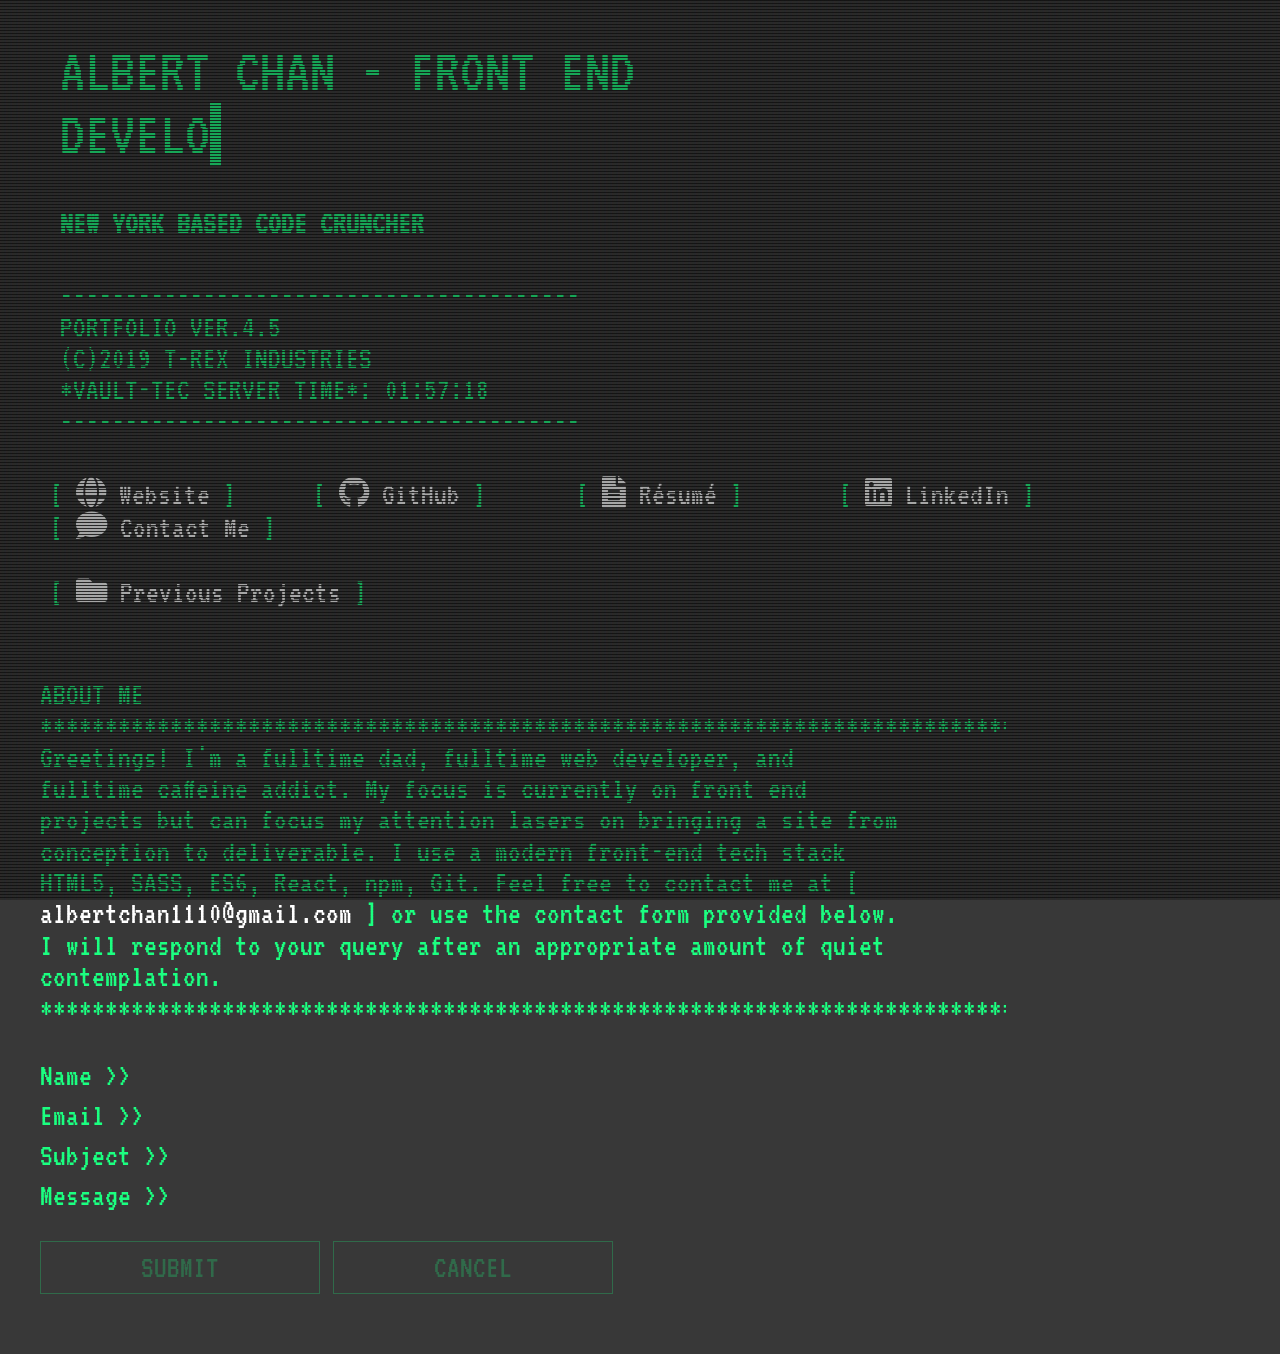
<file: index.html>
<!DOCTYPE html>
<html lang="en">
<head>
  <meta charset="UTF-8">
  <meta name="viewport" content="width=device-width, initial-scale=1.0">
  <meta http-equiv="X-UA-Compatible" content="ie=edge">
  <link rel="stylesheet" href="https://use.fontawesome.com/releases/v5.7.2/css/all.css" integrity="sha384-fnmOCqbTlWIlj8LyTjo7mOUStjsKC4pOpQbqyi7RrhN7udi9RwhKkMHpvLbHG9Sr" crossorigin="anonymous">
  <link rel="stylesheet" href="./css/style.css">
  <link rel="stylesheet" href="./css/animate.min.css">
  <title>Albert Chan - FrontEndDev</title>
</head>
<body>
  	<div class="overlay"></div>

        <div class="wrapper">
          <div class="content clearfix">
            <header class="site clearfix">
                <div class="col one">
                    <h1>Albert Chan - Front End <br>
                      <span class='txt-type' data-wait= '12000' data-words='["Developer", "Creator", "Engineer", "Architect"]'></span>
                    </h1>
                  </div>
                    <div class="col two">
                      <h4>New York Based Code Cruncher<br /></h4>
                      <p>----------------------------------------</p>
                      <p>PORTFOLIO ver.4.5</p>
                      <p>(c)2019 T-REX Industries</p>
                      <p>*Vault-tec Server Time*: <span class="server-time"></span></p>
                      <p>----------------------------------------</p>
                    </div>
                  </header>


                  <nav class="site clear">
                    <ul>
                      <li><a href="https://www.downtothemetal.com/projects" target="_blank" ><i class="fas fa-globe"></i> Website</a></li>
                      <li><a href="https://github.com/papanugget" title="" target="_blank"><i class="fab fa-github"></i> GitHub</a></li>
                      <li><a href="./files/albert-chan-resume-4-27.pdf" title="" target="_blank"><i class="fas fa-file-alt"></i> Résumé</a></li>
                      <li><a href="https://www.linkedin.com/in/albertchan01/" title="" target="_blank"><i class="fab fa-linkedin"></i> LinkedIn</a></li>
                      <li id="contact-me"><a href="#contact"><i class="fas fa-comment"></i> Contact Me</a></li>
                    </ul>
                    <ul>
                      <li><a href="#" title="" id="projectsLink"><i class="fas fa-folder" id="folder"></i> Previous Projects</a>
                        <div class="sub-nav menuOff animated" >
                          <dl>
                              <dt><a href="http://www.antoinecoleconsulting.com" target="_blank">Antoine Cole Consulting Small Biz Site</a></dt>
                              <dd><span class="list-details">-> ReactJS, react-router-dom, reactstrap, Fontawesome Icons</span></dd>
                              <br/>
                              <dt><a href="https://papanugget.github.io/image-search/" target="_blank">Pixabay Image Search</a></dt>
                              <dd><span class="list-details">-> PixaBay API, Axios API, ReactJS, Material-UI React Components</span></dd>
                              <br/>
                              <dt><a href="https://papanugget.github.io/react-headlines/" target="_blank">Latest News App</a></dt>
                              <dd><span class="list-details">-> News API, Axios API, ReactJS, Semantic-UI, HTML5, CSS3</span></dd>
                              <br/>
                              <dt><a href="http://www.pulsarsystems.com/" target="_blank">Pulsar Systems Site Redesign</a></dt>
                              <dd><span class="list-details">-> Bulma CSS, HTML5, CSS3, jQuery, vanilla JS</span></dd>
                              <br/>
                              <dt><a href="https://papanugget.github.io//movie-search/" target="_blank">Movie Info Search</a></dt>
                              <dd><span class="list-details">-> Bootstrap, OMDB API, Axios API, vanilla JS, CSS3, HTML5</span></dd>
                              <br/>
                            </dl>
                        </div>
                      </li>
                    </ul>
                  </nav>
		<p class="clear"><br /></p>

    <div id="about">
      <p>ABOUT ME</p>
      <p>*******************************************************************************************************</p>
       <p id="about-content">Greetings!  I'm a fulltime dad, fulltime web developer, and fulltime caffeine addict.  My focus is currently on front end projects but can focus my attention lasers on bringing a site from conception to deliverable.  I use a modern front-end tech stack HTML5, SASS, ES6, React, npm, Git.  Feel free to contact me at <a href="mailto:albertchan1110@gmail.com" target="_blank">albertchan1110@gmail.com</a> or use the contact form provided below.  I will respond to your query after an appropriate amount of quiet contemplation. </p>
       <p>*******************************************************************************************************</p>
    </div>

    <br />
     <form id="contact" action="https://formspree.io/albertchan1110@gmail.com" method="POST">
			<label>Name >></label><input type="text" name="name"/><br />
			<label>Email >></label><input type="text" name="email"/><br />
			<label>Subject >></label><input type="text" name="subject"/><br />
			<label>Message >></label><textarea id="text" rows="1" name="message"></textarea><br /><br /><br />
      <button class="button" type="submit">Submit</button>
			<button class="button" type="reset">Cancel</button>
		</form>
	</div>
</div>
<script src="./js/app.js"></script>
<!-- Global site tag (gtag.js) - Google Analytics -->
<script async src="https://www.googletagmanager.com/gtag/js?id=UA-136684674-1"></script>
<script>
  window.dataLayer = window.dataLayer || [];
  function gtag(){dataLayer.push(arguments);}
  gtag('js', new Date());

  gtag('config', 'UA-136684674-1');
</script>

</body>
</html>
</file>
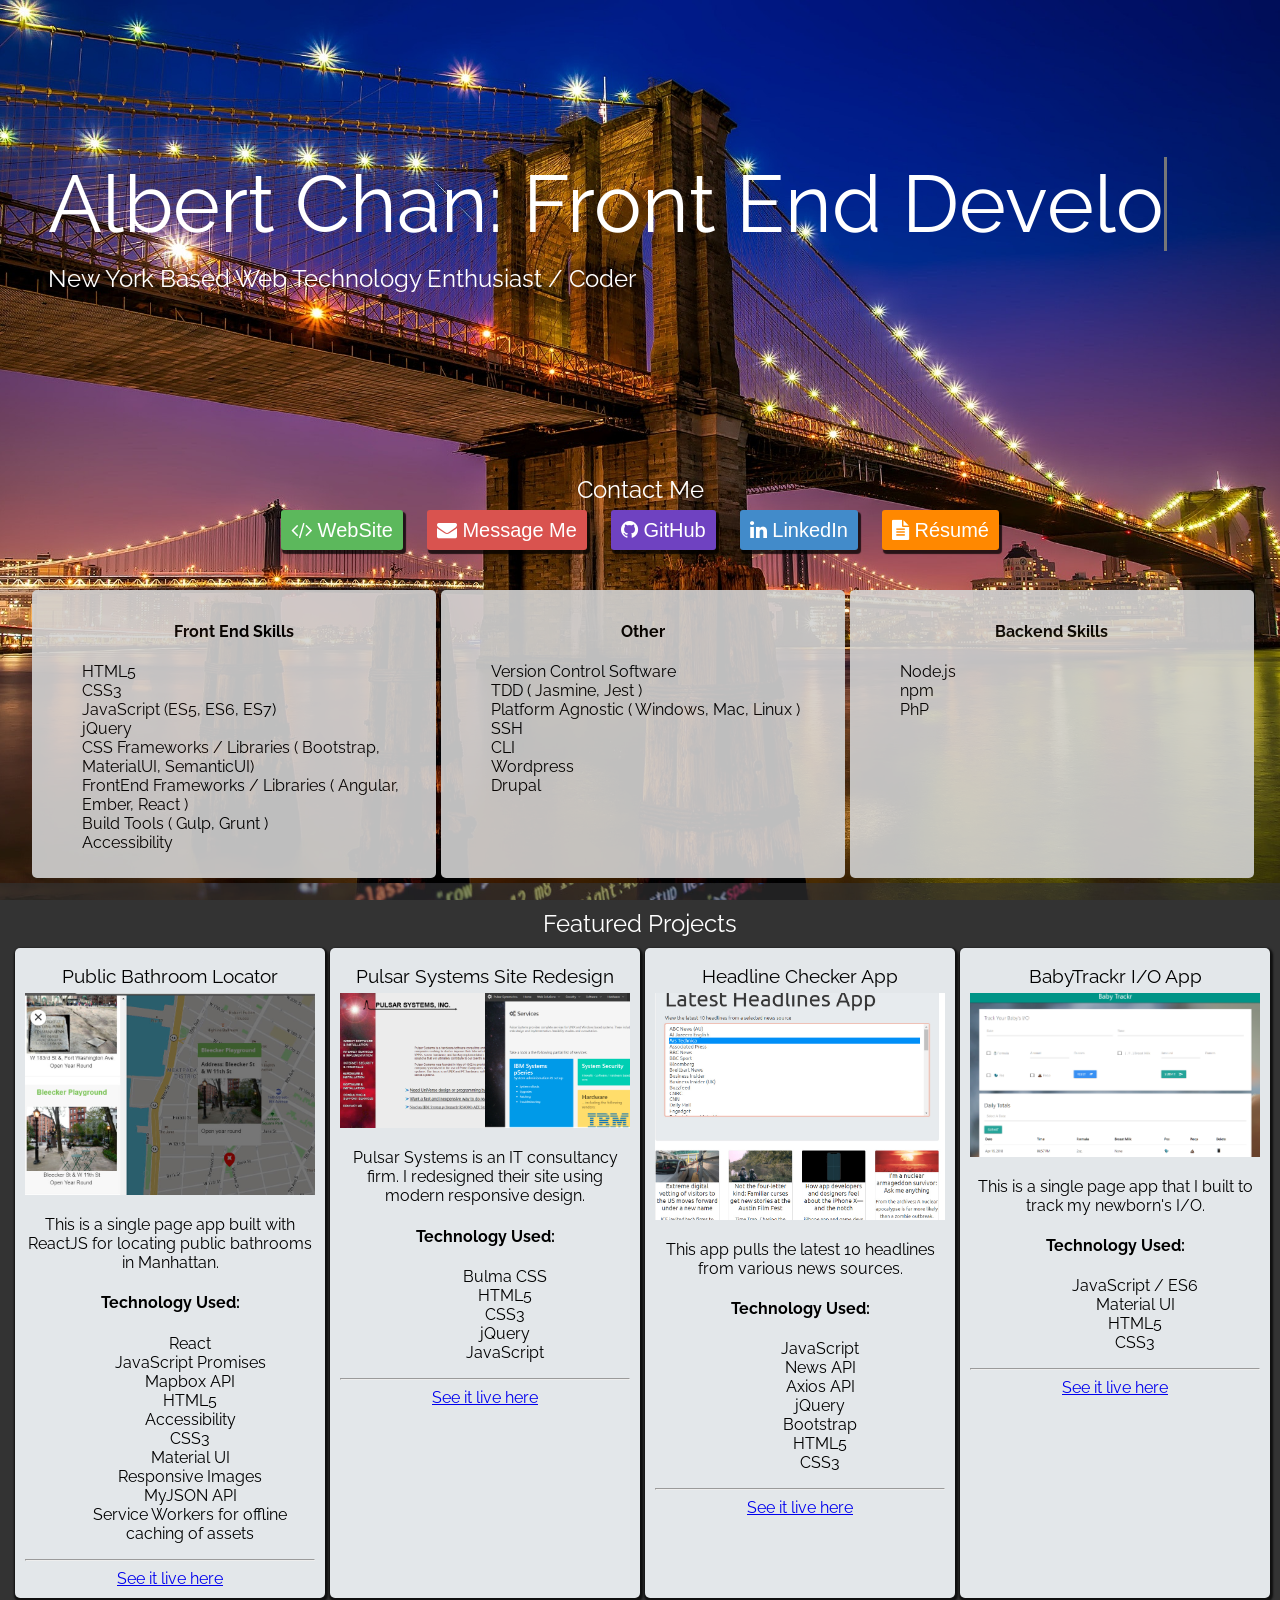
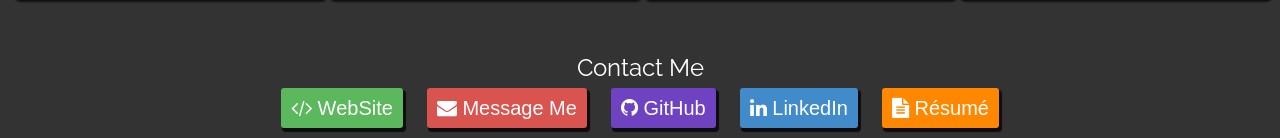
<file: index.v3..html>
<!DOCTYPE html>
<html lang="en">
<head>
    <meta charset="UTF-8">
    <meta name="viewport" content="width=device-width, initial-scale=1.0">
    <meta http-equiv="X-UA-Compatible" content="ie=edge">
    <link rel="stylesheet" href="https://cdnjs.cloudflare.com/ajax/libs/font-awesome/4.7.0/css/font-awesome.min.css">
    <link rel="stylesheet" href="./css/styles.css">
    <title>Albert Chan - FrontEndDev</title>
</head>
<body>
    <div class="container">
        <h1>Albert Chan: Front End
            <span class="txt-type" data-wait="3000" data-words='["Developer", "Creator", "Engineer", "Architect"]'></span>
        </h1>
        <h2>New York Based Web Technology Enthusiast / Coder</h2>
    </div>
    <header>
        <div class="contact">
            <h2>Contact Me</h2>
            <button class="success" onclick="window.open('https://www.downtothemetal.com/projects');" value="Personal Website" ><i class="fa fa-code"></i> WebSite</button>
            <button class="warning" onclick="window.open('https://downtothemetal.com/contact/');"><i class="fa fa-envelope"></i> Message Me</button>
            <button class="purple" onclick="window.open('https://github.com/papanugget?tab=repositories');"><i class="fa fa-github"></i> GitHub</button>
            <button class="info" onclick="window.open('https://www.linkedin.com/in/albertchan01/');"><i class="fa fa-linkedin"></i> LinkedIn</button>
            <button class="warning-dark" onclick="window.open('./files/albert-chan-resume-10-18.pdf');"><i class="fa fa-file-text"></i> Résumé</button>
        </div>
    </header>
    <div class="box-container">
        <div class="box">
            <h4>Front End Skills</h4>
            <ul>
                <li>HTML5</li>
                <li>CSS3</li>
                <li>JavaScript (ES5, ES6, ES7)</li>
                <li>jQuery</li>
                <li>CSS Frameworks / Libraries ( Bootstrap, MaterialUI, SemanticUI)</li>
                <li>FrontEnd Frameworks / Libraries ( Angular, Ember, React )</li>
                <li>Build Tools ( Gulp, Grunt ) </li>
                <li>Accessibility</li>
            </ul>
        </div>
        <div class="box">
            <h4>Other</h4>
            <ul>
                <li>Version Control Software</li>
                <li>TDD ( Jasmine, Jest ) </li>
                <li>Platform Agnostic ( Windows, Mac, Linux )</li>     
                <li>SSH</li>
                <li>CLI </li>
                <li>Wordpress</li>
                <li>Drupal</li>
            </ul>
        </div>
        <div class="box">
            <h4>Backend Skills</h4>
            <ul>
                <li>Node.js</li>
                <li>npm </li>
                <li>PhP</li>
            </ul>
        </div>
    </div>
    <div class="projects">
        <h2>Featured Projects</h2>
            <section class="featured">    
                <div class="box-a">
                    <h3>Public Bathroom Locator</h3>
                    <img src="./img/map.jpg" alt="Map App Screenshot">
                    <p>This is a single page app built with ReactJS for locating public bathrooms in Manhattan.</p>
                    <h4>Technology Used:</h4>
                    <ul>
                        <li>React</li>
                        <li>JavaScript Promises</li>
                        <li>Mapbox API</li>
                        <li>HTML5</li>
                        <li>Accessibility</li>
                        <li>CSS3</li>
                        <li>Material UI</li>
                        <li>Responsive Images</li>
                        <li>MyJSON API</li>
                        <li>Service Workers for offline caching of assets</li>
                    </ul>
                    <hr>
                    <a href="https://papanugget.github.io/udacity-neighborhood-map/" target="_blank">See it live here</a>
                </div>
                <div class="box-a">
                    <h3>Pulsar Systems Site Redesign</h3>
                    <img src="./img/combine.png" alt="Pulsar Systems Site Redesign">

                    <p>Pulsar Systems is an IT consultancy firm.  I redesigned their site using modern responsive design.</p>
                    <h4>Technology Used:</h4>
                    <ul>
                        <li>Bulma CSS</li>
                        <li>HTML5</li>
                        <li>CSS3</li>
                        <li>jQuery</li>
                        <li>JavaScript</li>
                    </ul>
                    <hr>
                    <a href="http://www.pulsarsystems.com/" target="_blank">See it live here</a>

                </div>
                <div class="box-b">
                    <h3>Headline Checker App</h3>
                    <img src="./img/news.jpg" alt="News App Screenshot">

                    <p>This app pulls the latest 10 headlines from various news sources.</p>
                    <h4>Technology Used:</h4>
                    <ul>
                        <li>JavaScript</li>
                        <li>News API</li>
                        <li>Axios API</li>
                        <li>jQuery</li>
                        <li>Bootstrap</li>
                        <li>HTML5</li>
                        <li>CSS3</li>
                    </ul>
                    <hr>
                    <a href="https://papanugget.github.io//news-headlines/" target="_blank">See it live here</a>

                </div>
                <div class="box-b">
                    <h3>BabyTrackr I/O App</h3>
                    <img src="./img/babytrack.png" alt="Baby Trackr Screenshot">

                    <p>This is a single page app that I built to track my newborn's I/O.</p>
                    <h4>Technology Used: </h4>
                    <ul>
                        <li>JavaScript / ES6</li>
                        <li>Material UI</li>   
                        <li>HTML5</li>
                        <li>CSS3</li>
                    </ul>
                    <hr>
                    <a href="https://papanugget.github.io/baby-track/" target="_blank">See it live here</a>

                </div>
            </section>
    </div>
    <footer>
        <div class="contact">
            <h2>Contact Me</h2>
            <button class="success" onclick="window.open('https://www.downtothemetal.com/projects');" value="Personal Website" ><i class="fa fa-code"></i> WebSite</button>
            <button class="warning" onclick="window.open('https://downtothemetal.com/contact/');"><i class="fa fa-envelope"></i> Message Me</button>
            <button class="purple" onclick="window.open('https://github.com/papanugget?tab=repositories');"><i class="fa fa-github"></i> GitHub</button>
            <button class="info" onclick="window.open('https://www.linkedin.com/in/albertchan01/');"><i class="fa fa-linkedin"></i> LinkedIn</button>
            <button class="warning-dark" onclick="window.open('./files/albert-chan-resume-10-18.pdf');"><i class="fa fa-file-text"></i> Résumé</button>
        </div>
    </footer>
    <script src="./js/app.js"></script>
</body>
</html>
</file>
<file: css/style.css>
@import url(https://fonts.googleapis.com/css?family=VT323);

@keyframes scroll {
	0% { height: 0 }
	100% { height: 100%; }
}

@keyframes type { 
  from { width: 0; } 
} 

@keyframes type2 {
  0%{width: 0;}
  50%{width: 0;}
  100%{ width: 100; } 
} 

/* @keyframes blink {
  to{opacity: .0;}
} */

@keyframes scan {
	from { top: 0 }
	to { top: 100% }
}

@keyframes flicker {
		0% { opacity: 0.15795 }
		5% { opacity: 0.31511 }
		10% { opacity: 0.94554 }
		15% { opacity: 0.2469 }
		20% { opacity: 0.62031 }
		25% { opacity: 0.0293 }
		30% { opacity: 0.00899 }
		35% { opacity: 0.5344 }
		40% { opacity: 0.12778 }
		45% { opacity: 0.52042 }
		50% { opacity: 0.3823 }
		55% { opacity: 0.2198 }
		60% { opacity: 0.9383 }
		65% { opacity: 0.86615 }
		70% { opacity: 0.68695 }
		75% { opacity: 0.55749 }
		80% { opacity: 0.96984 }
		85% { opacity: 0.0361 }
		90% { opacity: 0.24467 }
		95% { opacity: 0.08351 }
		100% { opacity: 0.54813 }
	}

* {
	box-sizing: border-box;
	}
	
html,
body {
	background: #383838;
	color: #1bff80;
	font-size: 64.5%;
	font-size: 1.4em;
	font-family: 'VT323', Courier;
	height: 100%;
	margin: 0;
	padding: 0;
	scroll-behavior: smooth;
}

h1, h2, h3 h4, h5, h6 { 
	font-weight: normal;
	margin: 0;
	text-transform: uppercase;
}

a {
	color: white;	
	text-decoration: none;	
}

a:hover {
	color: red;
}

p { 
	line-height: 100%;
	margin: 0; 
}
	
span { animation: blink 1s infinite }

ul {
	list-style: none;
}

ul a:before,
p a:before {
	color: #1bff80;
	content: ' [ ';
}

ul a:after,
p a:after {
	color: #1bff80;
	content: ' ] ';	
}

dl {
	width: 75%;
}

/* .dash {
	display: inline-block;
	width: 50px;
} */
.list-details {
	display: inline-block;
	padding-left: 50px;
	text-indent: -50px;
	vertical-align: top;
}
header.site {
	margin: 0 0 40px 0;
	text-transform: uppercase;
}

nav.site { 
	margin: 0 0 40px 0;
  width: 100%;
}

nav.site ul {
	padding: 0;
}

nav.site ul li {
    display: inline-block;
    padding: 0 10px;
    min-width: 250px;
    width: auto;
}

.overlay {
	height: 1px;
	position: absolute;
	top: 0;
	left: 0;
	width: 1px;
}

.overlay:before {
	background: linear-gradient(#101010 10%, rgba(16, 16, 16, 0.2) 50%), linear-gradient(90deg, rgba(255, 0, 0, 0.03), rgba(0, 255, 0, 0.02), rgba(0, 0, 255, 0.03));
	background-size: 100% 3px, 6px 100%;
	content: "";
	display: block;
	pointer-events: none;
	position: fixed;
		top: 0;
		right: 0;
		bottom: 0;
		left: 0;
	z-index: 2;
}
	
.overlay:after {
	animation: flicker 0.30s infinite;
	background: rgba(16, 16, 16, 0.2);
	content: "";
	display: block;
	pointer-events: none;
	position: fixed;
		top: 0;
		right: 0;
		bottom: 0;
		left: 0;
	z-index: 2;
}

.col {
	float: left;
	padding: 0 20px;
}

.col.two { width: auto; }

.wrapper {
  animation: scroll 5s 1;
  margin: 0;
  overflow: hidden;
  padding: 0;
}

.content { 
	animation: scroll 3s 1;
  overflow: hidden;
	padding: 40px; 
	position: relative;
	width: 95%;
}

#logo-v {
	display: block;
	height: auto;
	margin: 0 auto;
	width: 200px;
}

/* img.pip-hero {
	display: block;
	float: left;
	height: auto;
	margin: 5px 10px 5px 0;
	width: 120px;
} */
/* Cursor */
.txt-type > .txt {
    border-right: 0.5rem solid #1bff80;
} 
/* Subnav */
.menuOff {
    display: none;
}
.sub-nav, .sub-nav dl, .sub-nav dt {
		position: relative;
}
.sub-nav dl {
    list-style: none;
    padding-left: 32px;
}
.sub-nav dl dt {
		color: #fff;
}
.sub-nav dt::before, .sub-nav dt::after {
    content: "";
    position: absolute;
    left: -16px;
}
.sub-nav dd::after {
	content: "";
	position: absolute;
	left: 16px;
}
.sub-nav dt::before {
    border-top: 2px solid #fff;
		top: 18px;    
    width: 12px;
		height: 0;
}
.sub-nav dt::after {
    border-left: 2px solid #fff;
    height: 100%;
    width: 0;
    top: 0;
}
.sub-nav dd::after {
	border-left: 2px solid #fff;
	height: 80%;
	width: 0;
	top: 2px;
}
.sub-nav dl > dt:last-child::after {
		height: 8px;
}
.sub-nav dl dt > dd:last-child::after {
	height: 8px;
}
/* form elements */
label {
	clear: left;
	display: block;
	float: left;
	margin-right: 10px;
	padding-top: 5px;
}

input[type=text],
textarea {
	background: transparent;
	border: none;
	color: #1bff80;
	display: block;
	float: left;
	font-family: 'VT323', Courier;
	font-size: 1.2em;
	position: relative;
	width: 80%;
	z-index: 10
}
#about{
	width: 85%;
	overflow: hidden;
}
#about-content {
	width: 90%;
}
textarea {
	overflow: auto;
	resize: none;
}
input[type=text]:focus,
textarea:focus,
.button:focus {
	border-bottom: 1px dashed #1bff80;
}
#myForm {
	border: 2px dashed #fff;
	padding: 15px 30px;
}
.button {
	background: transparent;
	border: 1px solid #1bff80;
	clear: both;
	color: #1bff80;
	cursor: hand;
	display: inline-block;
	font-family: 'VT323', Courier;
	font-size: 1em;
	margin-bottom: 20px;
	opacity: 0.25;
	padding: 10px 100px;
	position: relative;
	text-decoration: none;
	text-transform: uppercase;
	z-index: 10;
}

.button:hover {
	background: #1bff80;
	color: #383838;
	opacity: 0.8;
}

.expandingArea { position: relative }
	
.scanline {
	animation: scroll 10s 5s infinite;
	background: -moz-linear-gradient(top,  rgba(0,221,0,0) 0%, rgba(0,221,0,1) 50%, rgba(0,221,0,0) 100%);
	background: -webkit-linear-gradient(top,  rgba(0,221,0,0) 0%,rgba(0,221,0,1) 50%,rgba(0,221,0,0) 100%);
	background: linear-gradient(to bottom,  rgba(0,221,0,0) 0%,rgba(0,221,0,1) 50%,rgba(0,221,0,0) 100%);
	filter: progid:DXImageTransform.Microsoft.gradient( startColorstr='#001bff80', endColorstr='#001bff80',GradientType=0 );
	display: block;
	height: 20px;
	opacity: 0.05;
	position: absolute;
		left: 0;
		right: 0;
		top: -5%;
	z-index: 2;
}

.clear {
	clear: both;
}

.clearfix {
  overflow: auto;
  zoom: 1;
}

.upper { text-transform: uppercase; }
</file>
<file: css/styles.css>
@import url('https://fonts.googleapis.com/css?family=Raleway');
html {
    padding: 0;
    margin: 0;
}
header {
    margin-bottom: 20px;
}
body {
    font-family: 'Raleway', sans-serif;
    background-color: #333;
    background-image: url('../img/skyline-7.jpg');
    background-size: cover;
    background-repeat: no-repeat;
    background-position: center;
    height: 100vh;
    width: 100vw;
    color: #fff;
    background-attachment: fixed;
    padding: 0;
    margin: 0;
}

.container {
    display: flex;
    flex-direction: column;
    justify-content: center;
    height: 50%;
    padding-left: 3rem;
}
.box-container {
    justify-content: center;
    display: flex;
    flex-flow: row wrap;
    opacity: 0.9;
}
.box {
    background-color: #d3d3d3;
    margin: 5px 0 5px 5px;
    padding: 10px;
    width: 30%;
    border-radius: 5px;
    color: #000;
}

.box h4 {
    text-align: center;
}

h1, h2, h3 {
    font-weight: 400;
    margin: 0.4rem 0;
}

h1 {
    font-size: 3.5rem;
}

ul li {
    list-style: none;
    /* text-align: left; */
}
 h4 {
     font-weight: bold;
 }
 /* Cursor */
.txt-type > .txt {
    border-right: 0.2rem solid #777;
}

.featured, .contact {
    text-align: center;
    margin: 25px 0 25px;
}

.projects {
    width: 100vw;
    height: auto;
    display: block;
    position: relative;
    padding: 20px 0;
}

.projects:after {
    width: 100vw;
    height: 700px;
    content: "";
    background-image: url('../img/code.jpg');
    background-attachment: fixed;
    background-size: cover;
    z-index: -1;
    opacity: 0.65;
    top: 0;
    left: 0;
    position: absolute;
}

button {   
    display: inline-block; 
    font-weight: 400;
    padding: 5px 10px; 
    font-size: 1.25rem;
    line-height: 1.5;
    border-radius: 3px;
    margin: 0 10px 10px;
    border: none;
    box-shadow: 2px 3px 1px 1px rgba(0,0,0,0.75);
    color: #fff;
}

button:hover {
    cursor: pointer;
    transform: translateZ(0);
    backface-visibility: hidden;
    transition-property: transform;
    transition-duration: 0.3s;
    transform: scale(1.1);
    display: inline-block;
    vertical-align: middle;
    -moz-osx-font-smoothing: grayscale;
}

.info {
    background-color: #428bca;
}

.warning {
    background-color: #d9534f;
}

.success {
    background-color: #5cb85c;
}

.purple {
    background-color: #6f42c1;
}
.warning-dark {
    background-color: #FF8800;
}
.projects h2 {
    text-align: center;
    color: #fff;
    font-weight: 400;
}

.featured {
    display: flex;
    flex-wrap: wrap;
    flex-direction: row;
    justify-content: flex-start;
    align-items: stretch;
    color: #fff; 
    margin: 10px;
}

.featured .box-a {
    order: 1;
    flex-basis: 100%;
}

.featured .box-b {
    order: 2;
    flex-basis: 100%;
}
.box-a, .box-b {
    background-color: #e3e7ea;
    color: #000;
    border-radius: 5px;
    padding: 10px;
    -webkit-box-shadow: 1px 2px 2px 2px rgba(0,0,0,0.69);
    -moz-box-shadow: 1px 2px 2px 2px rgba(0,0,0,0.69);
    box-shadow: 1px 2px 2px 2px rgba(0,0,0,0.69);
    margin: 0 0 0 5px;
}

.box-a img, .box-b img {
    max-width: 100%;
    height: auto;
}
.box-a:hover, .box-b:hover {
    transform: translateZ(0);
    backface-visibility: hidden;
    transition-property: transform;
    transition-duration: 0.3s;
    transform: scale(1.1);
    display: inline-block;
    vertical-align: middle;
    -moz-osx-font-smoothing: grayscale;
    cursor: pointer;
}

@media(min-width: 1200px) {
    h1 {
        font-size: 5rem;
    }
}

@media(max-width: 800px) {
    .container {
        padding: 0 1rem;
    }
    h1 {
        font-size: 3rem;
    }
}

@media(max-width: 500px) {
    h1 {
        font-size: 2.5rem;
    }
    h2 {
        font-size: 1.5rem;
    }
    .projects:after {
        display: none;
    }
    .box {
        width: 100%;
    }
}

@media screen and (min-width:1000px) {
    .featured {
        flex-wrap:nowrap;
    } 
     .box-a {
         flex-basis:200px;
         order:1;
     }
     .box-b {
         flex-basis:2;
         order:2;
     }
 }

 /* test comment */
</file>
